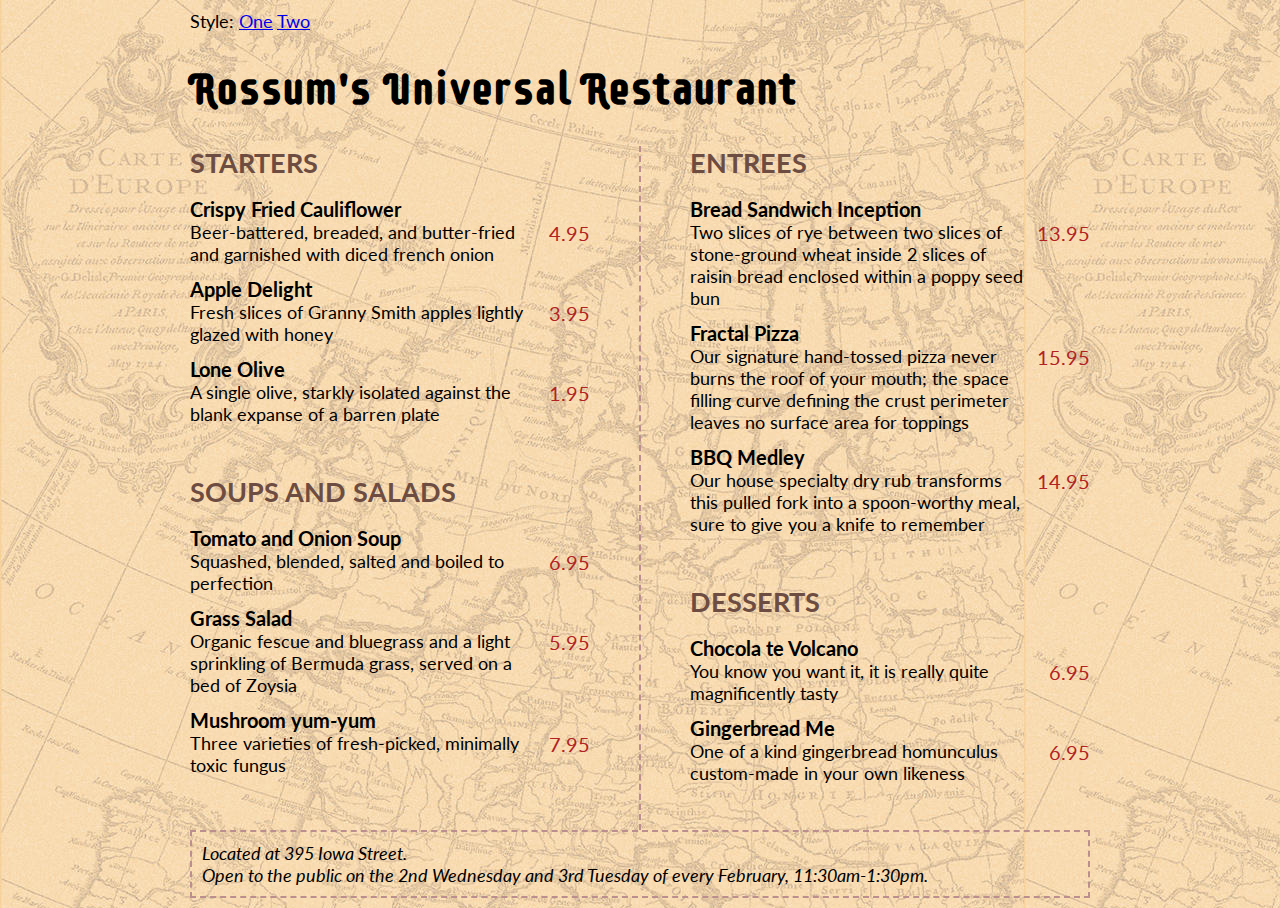
<file: index.html>
<!DOCTYPE html>
<html>
<head>
    <title>Rossum's Universal Restaurant</title>
    <link id="s1" rel="stylesheet" href="style1.css">
    <link id="s2" rel="stylesheet" href="style2.css" disabled=true>
</head>
<body>
    <div id="main">
        <header>
                <nav>
                    Style:
                    <a href="javascript:s1.disabled=false; s2.disabled=true;">One</a>
                    <a href="javascript:s2.disabled=false; s1.disabled=true;">Two</a>
                </nav>
                <h1>Rossum's Universal Restaurant</h1>
        </header>

        <div id="menu">
        <section id="starters">
                <h2>STARTERS</h2>
                <dl>
                    <dt>Crispy Fried Cauliflower</dt>
                    <dd>
                            <span class="price">4.95</span>
                            <span class="details">Beer-battered, breaded, and butter-fried and garnished with diced french onion</span>
                    </dd>
                    <dt>Apple Delight</dt>
                    <dd>
                            <span class="price">3.95</span>
                            <span class="details">Fresh slices of Granny Smith apples lightly glazed with honey</span>
                    </dd>
                    <dt>Lone Olive</dt>
                    <dd>
                        <span class="price">1.95</span>
                        <span class="details">A single olive, starkly isolated against the blank expanse of a barren plate</span>
                    </dd>
                </dl>
        </section>

        <section id="soupssalads">
                <h2>SOUPS AND SALADS</h2>
                <dl>
                    <dt>Tomato and Onion Soup</dt>
                    <dd>
                            <span class="price">6.95</span>
                            <span class="details">Squashed, blended, salted and boiled to perfection</span>                            
                    </dd>
                    <dt>Grass Salad</dt>
                    <dd>
                            <span class="price">5.95</span>
                            <span class="details">Organic fescue and bluegrass and a light sprinkling of Bermuda grass, served on a bed of Zoysia</span>                            
                    </dd>
                    <dt>Mushroom yum-yum</dt>
                    <dd>
                            <span class="price">7.95</span>
                            <span class="details">Three varieties of fresh-picked, minimally toxic fungus</span>                            
                    </dd>
                </dl>
        </section>

        <section id="entrees">
                <h2>ENTREES</h2>
                <dl>
                    <dt>Bread Sandwich Inception</dt>
                    <dd>
                            <span class="price">13.95</span>
                            <span class="details">Two slices of rye between two slices of stone-ground wheat inside 2 slices of raisin bread enclosed within a poppy seed bun</span>                            
                    </dd>
                    <dt>Fractal Pizza</dt>
                    <dd>
                            <span class="price">15.95</span>
                            <span class="details">Our signature hand-tossed pizza never burns the roof of your mouth; the space filling curve defining the crust perimeter leaves no surface area for toppings</span>                            
                    </dd>
                    <dt>BBQ Medley</dt>
                    <dd>
                            <span class="price">14.95</span>
                            <span class="details">Our house specialty dry rub transforms this pulled fork into a spoon-worthy meal, sure to give you a knife to remember</span>                            
                    </dd>
                </dl>
        </section>

        <section id="desserts">
                <h2>DESSERTS</h2>
                <dl>
                    <dt>Chocola te Volcano</dt>
                    <dd>
                            <span class="price">6.95</span>
                            <span class="details">You know you want it, it is really quite magnificently tasty</span>    
                    </dd>
                    <dt>Gingerbread Me</dt>
                    <dd>
                            <span class="price">6.95</span>
                            <span class="details">One of a kind gingerbread homunculus custom-made in your own likeness</span>    
                    </dd>
                </dl>
        </section>
        </div>

        <footer>
            <address>
                Located at 395 Iowa Street.
                <br>
                Open to the public on the 2nd Wednesday and 3rd Tuesday of every February, 11:30am-1:30pm.
            </address>
        </footer>
    </div>
</body>
</html>
</file>
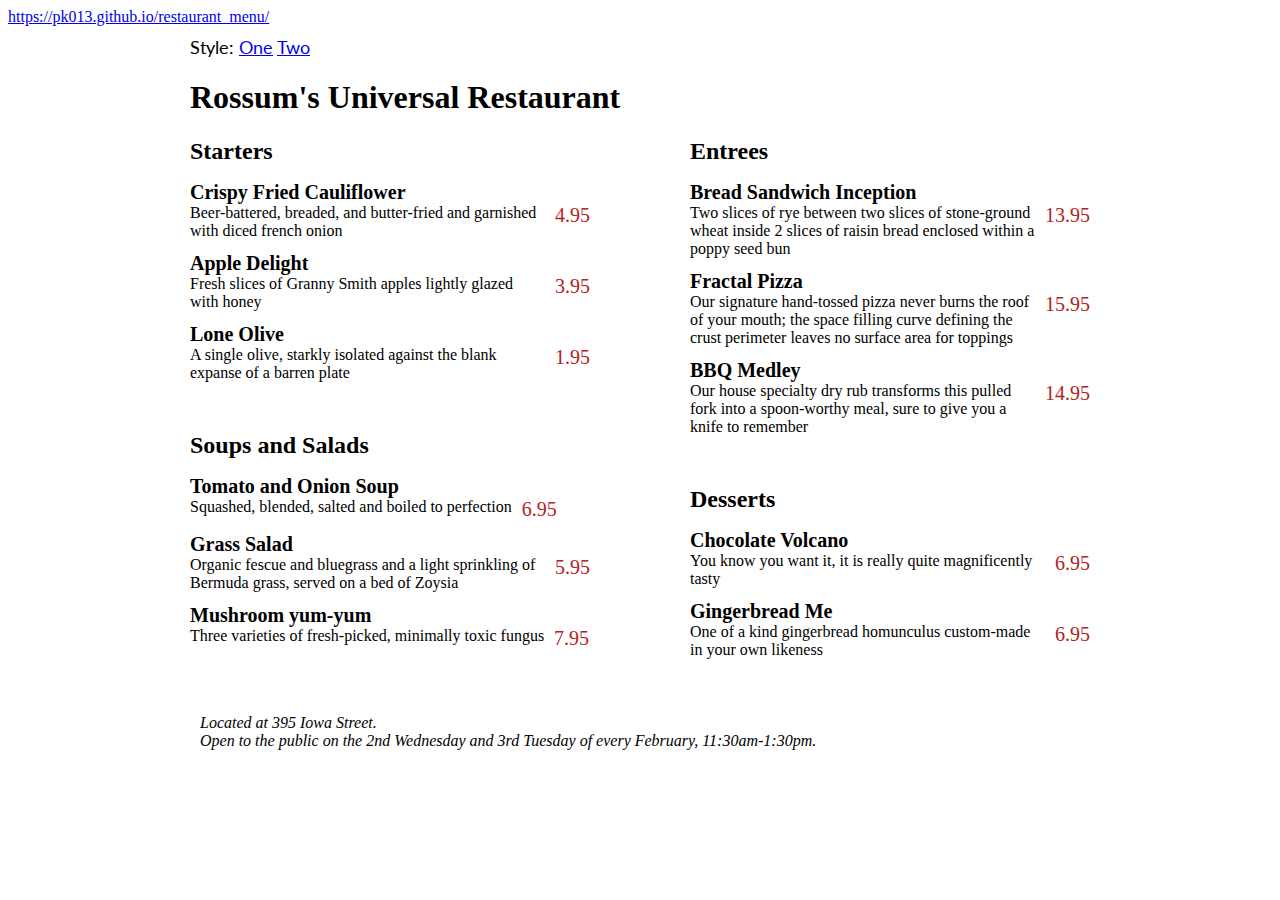
<file: restaurantmenu-master/index.html>
<!DOCTYPE html>
<html>
<head>
    <title>Rossum's Universal Restaurant</title>
    <link id="s1" rel="stylesheet" href="style1.css">
    <link id="s2" rel="stylesheet" href="style2.css" disabled=true>
    <a href="index.html">https://pk013.github.io/restaurant_menu/</a>
</head>
<body>
    <div id="main">
        <header>
                <nav>
                    Style:
                    <a href="javascript:s1.disabled=false; s2.disabled=true;">One</a>
                    <a href="javascript:s2.disabled=false; s1.disabled=true;">Two</a>
                </nav>
                <h1>Rossum's Universal Restaurant</h1>
        </header>

        <div id="menu">
        <section id="starters">
                <h2>Starters</h2>
                <dl>
                    <dt>Crispy Fried Cauliflower</dt>
                    <dd>
                            <span class="price">4.95</span>
                            <span class="details">Beer-battered, breaded, and butter-fried and garnished with diced french onion</span>
                    </dd>
                    <dt>Apple Delight</dt>
                    <dd>
                            <span class="price">3.95</span>
                            <span class="details">Fresh slices of Granny Smith apples lightly glazed with honey</span>
                    </dd>
                    <dt>Lone Olive</dt>
                    <dd>
                        <span class="price">1.95</span>
                        <span class="details">A single olive, starkly isolated against the blank expanse of a barren plate</span>
                    </dd>
                </dl>
        </section>

        <section id="soupssalads">
                <h2>Soups and Salads</h2>
                <dl>
                    <dt>Tomato and Onion Soup</dt>
                    <dd>
                            <span class="price">6.95</span>
                            <span class="details">Squashed, blended, salted and boiled to perfection</span>                            
                    </dd>
                    <dt>Grass Salad</dt>
                    <dd>
                            <span class="price">5.95</span>
                            <span class="details">Organic fescue and bluegrass and a light sprinkling of Bermuda grass, served on a bed of Zoysia</span>                            
                    </dd>
                    <dt>Mushroom yum-yum</dt>
                    <dd>
                            <span class="price">7.95</span>
                            <span class="details">Three varieties of fresh-picked, minimally toxic fungus</span>                            
                    </dd>
                </dl>
        </section>

        <section id="entrees">
                <h2>Entrees</h2>
                <dl>
                    <dt>Bread Sandwich Inception</dt>
                    <dd>
                            <span class="price">13.95</span>
                            <span class="details">Two slices of rye between two slices of stone-ground wheat inside 2 slices of raisin bread enclosed within a poppy seed bun</span>                            
                    </dd>
                    <dt>Fractal Pizza</dt>
                    <dd>
                            <span class="price">15.95</span>
                            <span class="details">Our signature hand-tossed pizza never burns the roof of your mouth; the space filling curve defining the crust perimeter leaves no surface area for toppings</span>                            
                    </dd>
                    <dt>BBQ Medley</dt>
                    <dd>
                            <span class="price">14.95</span>
                            <span class="details">Our house specialty dry rub transforms this pulled fork into a spoon-worthy meal, sure to give you a knife to remember</span>                            
                    </dd>
                </dl>
        </section>

        <section id="desserts">
                <h2>Desserts</h2>
                <dl>
                    <dt>Chocolate Volcano</dt>
                    <dd>
                            <span class="price">6.95</span>
                            <span class="details">You know you want it, it is really quite magnificently tasty</span>    
                    </dd>
                    <dt>Gingerbread Me</dt>
                    <dd>
                            <span class="price">6.95</span>
                            <span class="details">One of a kind gingerbread homunculus custom-made in your own likeness</span>    
                    </dd>
                </dl>
        </section>
        </div>

        <footer>
            <address>
                Located at 395 Iowa Street.
                <br>
                Open to the public on the 2nd Wednesday and 3rd Tuesday of every February, 11:30am-1:30pm.
            </address>
        </footer>
    </div>
</body>
</html>
</file>
<file: style1.css>
@import url('https://fonts.googleapis.com/css?family=Lato|Supermercado+One');

h1 {font-family: "Supermercado One"; font-size: 45px;}

/* Use the 'Lato' font family at 18px throughout the body of the document, and cover the background with the 'map-bg.jpg' image. */
body {font-family: "lato"; font-size: 18px; background-image: url(map-bg.jpg);}
#main {width: 900px; margin: 10px auto;}
/* Use the 'Supermercado One' font at 45px (colored #5d4037) for the restaurant name. */

/* Set the separator between the columns (the "column-rule") to be 2px dashed rosybrown. */
#menu {columns: 400px 2; column-gap: 100px; column-rule: 2px dashed rosybrown;}
section {margin-bottom: 50px;}


/* Show each of the section headings of the menu (e.g. "Starters") in small caps, colored #6d4c41. */
h2 {margin: 0; font-variant: small-caps; color: #6d4c41}

/* Make the name of each menu item appear in bold in a 20px size. */
  dt {font-weight: bold; font-size: 20px;}


dd {margin: 0 0 12px 0; display: flex;}

.details {order: 1;}

/* Show the price of each item in a large font, in the color named 'firebrick' */
.price {order: 2; padding-left: 10px;
font-size: 20px; color: firebrick;}


/* Draw a 2px dashed rosybrown border around the address/footer */
address {padding: 10px; border: 2px dashed rosybrown}
</file>
<file: style2.css>
@import url('https://fonts.googleapis.com/css?family=Bungee+Inline|Oswald');

/* Use the 'Oswald' font family at 14px throughout the body of the document. */
body {font-family: "Oswald"; font-size: 14px;}

#main {width: 900px; margin: 10px auto;}
/* Use the 'Bungee Inline' font at 46px and lighter weight for the restaurant name. */
h1 {font-family: "Bungee Inline"; font-size: 46px; font-weight: lighter}

#menu {columns: 420px 2; column-gap: 60px;}
section {margin-bottom: 20px; padding: 10px;}

/* Show each of the section headings of the menu (e.g. "Starters") in uppercase. */
h2 {text-transform: uppercase; margin-top: 0;}
/* Make the name of each menu item appear in bold in a 16px size. */
dt {font-weight: bold; font-size: 16px;}
/* Make a comma appear after the name of each menu item (before the description) */

dd {display: inline; margin: 0;}
dd::after {content: " "; display: block; clear: both; margin-bottom: 15px;}
dt::after { content: ","}

.price {float: right; padding: 0 0 35px 20px;}

/* Right-align the text of the address/footer */

/* draw a 2px thick black border around the starters and desserts sections of the menu */
#desserts, #starters {border-style: solid; border-width: 2px; border-color: black;}
</file>
<file: restaurantmenu-master/style1.css>
@import url('https://fonts.googleapis.com/css?family=Lato|Supermercado+One');

/* Use the 'Lato' font family at 18px throughout the body of the document, and cover the background with the 'map-bg.jpg' image. */
nav {font-family: lato; font-size: 18px; background-image: "map-bg.jpg"}

#main {width: 900px; margin: 10px auto;}
/* Use the 'Supermercado One' font at 45px (colored #5d4037) for the restaurant name. */
title {font-family: Supermercado One; font-size: 45px}
/* Set the separator between the columns (the "column-rule") to be 2px dashed rosybrown. */
#menu {columns: 400px 2; column-gap: 100px;}
section {margin-bottom: 50px;}

/* Show each of the section headings of the menu (e.g. "Starters") in small caps, colored #6d4c41. */
h2 {margin: 0;}

/* Make the name of each menu item appear in bold in a 20px size. */
  dt {font-weight: bold; font-size: 20px;}


dd {margin: 0 0 12px 0; display: flex;}

.details {order: 1;}

/* Show the price of each item in a large font, in the color named 'firebrick' */
.price {order: 2; padding-left: 10px;
font-size: 20px; color: firebrick;}


/* Draw a 2px dashed rosybrown border around the address/footer */
address {padding: 10px;}
</file>
<file: restaurantmenu-master/style2.css>
@import url('https://fonts.googleapis.com/css?family=Bungee+Inline|Oswald');

/* Use the 'Oswald' font family at 14px throughout the body of the document. */
nav {font-family: Oswald; font-size: 14px;}

#main {width: 900px; margin: 10px auto;}
/* Use the 'Bungee Inline' font at 46px and lighter weight for the restaurant name. */
title {font-family: Bungee Inline; font-size: 46px; font-weight: lighter}

#menu {columns: 420px 2; column-gap: 60px;}
section {margin-bottom: 20px; padding: 10px;}

/* Show each of the section headings of the menu (e.g. "Starters") in uppercase. */
h2 {margin-top: 0;}

/* Make the name of each menu item appear in bold in a 16px size. */
dt {display: inline;}
/* Make a comma appear after the name of each menu item (before the description) */

dd {display: inline; margin: 0;}
dd::after {content: " "; display: block; clear: both; margin-bottom: 15px;}

.price {float: right; padding: 0 0 35px 20px;}

/* Right-align the text of the address/footer */

/* draw a 2px thick black border around the starters and desserts sections of the menu */
  section-starter{border: 2px;}
</file>
